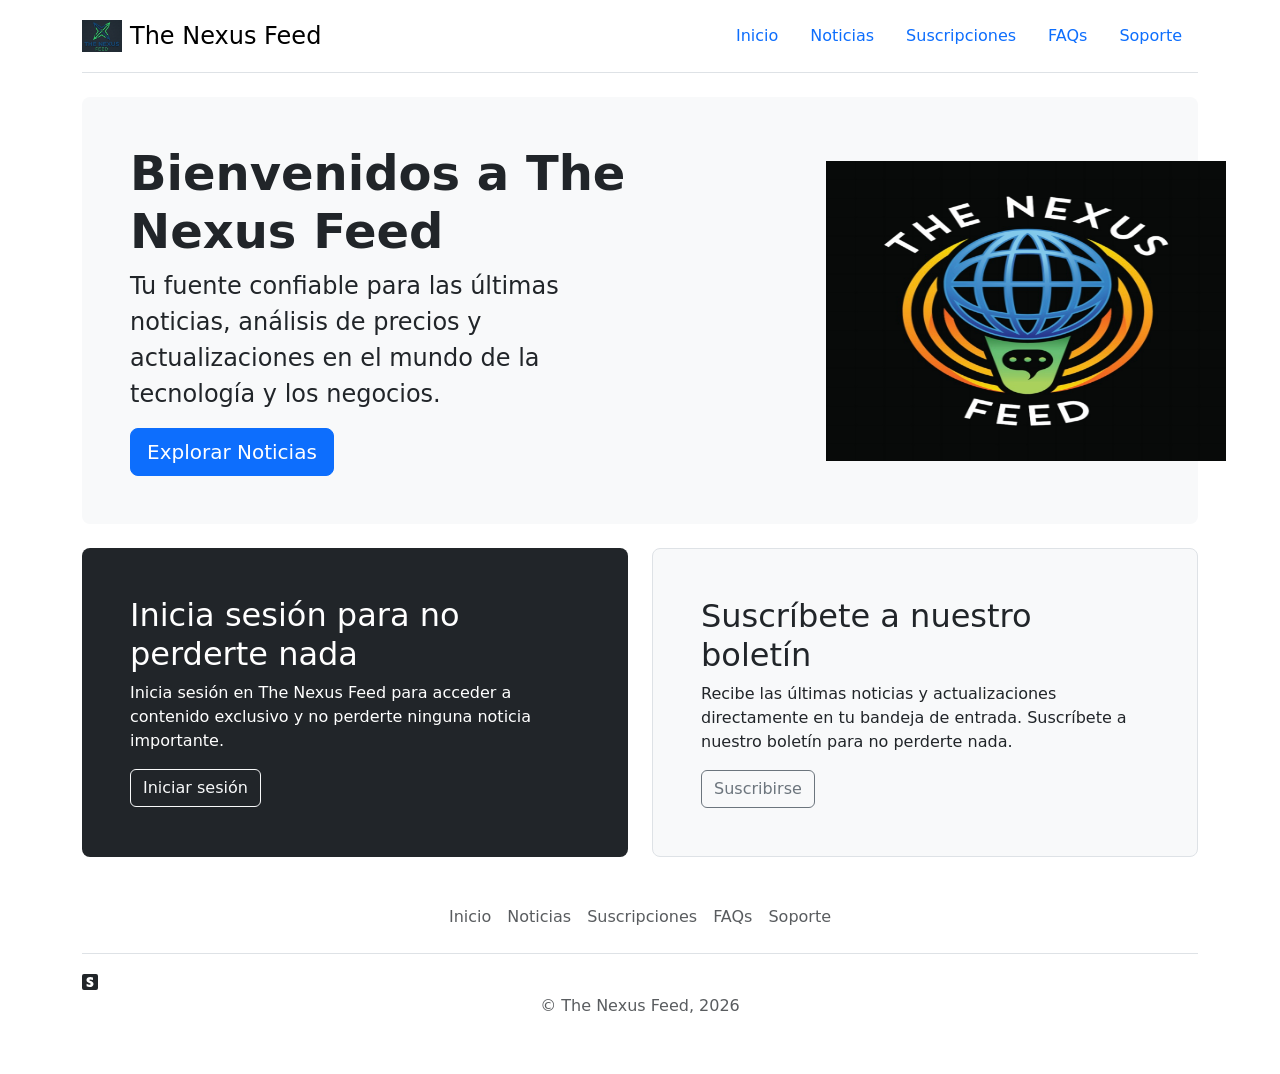
<file: index.html>
<!DOCTYPE html>
<html lang="en">    
<head>
    <meta charset="UTF-8">
    <meta name="viewport" content="width=device-width, initial-scale=1.0">
    <title>The Nexus Feed</title>
    <link href="https://cdn.jsdelivr.net/npm/bootstrap@5.3.8/dist/css/bootstrap.min.css" rel="stylesheet" integrity="sha384-sRIl4kxILFvY47J16cr9ZwB07vP4J8+LH7qKQnuqkuIAvNWLzeN8tE5YBujZqJLB" crossorigin="anonymous">
    <link rel="stylesheet" href="img2.css">
</head>
<body>
<div class="container"> 
    <header class="d-flex flex-wrap justify-content-center py-3 mb-4 border-bottom"> 
        <a href="/" class="d-flex align-items-center mb-3 mb-md-0 me-md-auto link-body-emphasis text-decoration-none"> 
            <img src="thenexusfeed.jpg" alt="The Nexus Feed" width="40" height="32" class="me-2">
            <span class="fs-4">The Nexus Feed </span> 
        </a> 
        <ul class="nav nav-pills"> 
            <li class="nav-item"> <a href="index.html" class="nav-link" aria-current="page">Inicio</a></li>
            <li class="nav-item"> <a href="noticias.html" class="nav-link" aria-current="page">Noticias</a></li>
            <li class="nav-item"> <a href="suscripciones.html" class="nav-link" aria-current="page" aria-current="page">Suscripciones</a> </li>
            <li class="nav-item"> <a href="faqs.html" class="nav-link" aria-current="page">FAQs</a> </li>
            <li class="nav-item"> <a href="soporte.html" class="nav-link" aria-current="page">Soporte</a> </li>
        </ul>
    </header>
</div>
<div class="container"> 
    <div class="p-5 mb-4 bg-light rounded-3"> <div class="row align-items-center"> <div class="col-md-8"> 
            <h1 class="display-5 fw-bold">Bienvenidos a The Nexus Feed</h1> 
            <p class="col-md-8 fs-4">Tu fuente confiable para las últimas noticias, análisis de precios y actualizaciones en el mundo de la tecnología y los negocios.</p> 
            <a href="noticias.html" class="btn btn-primary btn-lg" type="button">Explorar Noticias</a> 
    </div> 
    <div class="col-md-4 text-end">
        <img src="ok.jpg" alt="The Nexus Feed" width="400" height="300" class="img">
    </div>
    </div>
    </div>
    <div class="row align-items-md-stretch"> 
        <div class="col-md-6"> 
            <div class="h-100 p-5 text-bg-dark rounded-3"> 
                <h2>Inicia sesión para no perderte nada</h2> 
                <p>Inicia sesión en The Nexus Feed para acceder a contenido exclusivo y no perderte ninguna noticia importante.</p> 
                <a href="iniciarsesion.html" class="btn btn-outline-light" type="button">Iniciar sesión</a> 
            </div>
        </div> 
        <div class="col-md-6"> 
            <div class="h-100 p-5 bg-light border rounded-3"> 
                <h2>Suscríbete a nuestro boletín</h2> 
                <p>Recibe las últimas noticias y actualizaciones directamente en tu bandeja de entrada. Suscríbete a nuestro boletín para no perderte nada.</p> 
                <a href="suscripciones.html" class="btn btn-outline-secondary" type="button">Suscribirse</a> 
            </div>
        </div> 
    </div> 
</div> 
<div class="container"> 
    <footer class="py-3 my-4"> 
        <ul class="nav justify-content-center border-bottom pb-3 mb-3"> 
            <li class="nav-item"><a href="index.html" class="nav-link px-2 text-body-secondary">Inicio</a></li> 
            <li class="nav-item"><a href="noticias.html" class="nav-link px-2 text-body-secondary">Noticias</a></li> 
            <li class="nav-item"><a href="suscripciones.html" class="nav-link px-2 text-body-secondary">Suscripciones</a></li> 
            <li class="nav-item"><a href="faqs.html" class="nav-link px-2 text-body-secondary">FAQs</a></li> 
            <li class="nav-item"><a href="soporte.html" class="nav-link px-2 text-body-secondary">Soporte</a></li> 
        </ul> 
        <svg xmlns="http://www.w3.org/2000/svg" width="16" height="16" fill="currentColor" class="bi bi-stripe" viewBox="0 0 16 16">
  <path d="M2 0a2 2 0 0 0-2 2v12a2 2 0 0 0 2 2h12a2 2 0 0 0 2-2V2a2 2 0 0 0-2-2zm6.226 5.385c-.584 0-.937.164-.937.593 0 .468.607.674 1.36.93 1.228.415 2.844.963 2.851 2.993C11.5 11.868 9.924 13 7.63 13a7.7 7.7 0 0 1-3.009-.626V9.758c.926.506 2.095.88 3.01.88.617 0 1.058-.165 1.058-.671 0-.518-.658-.755-1.453-1.041C6.026 8.49 4.5 7.94 4.5 6.11 4.5 4.165 5.988 3 8.226 3a7.3 7.3 0 0 1 2.734.505v2.583c-.838-.45-1.896-.703-2.734-.703"/>
</svg>
            <p class="text-center text-body-secondary">© The Nexus Feed, 2026</p> 
        </footer> 
</div>
</body>
</html>
</file>
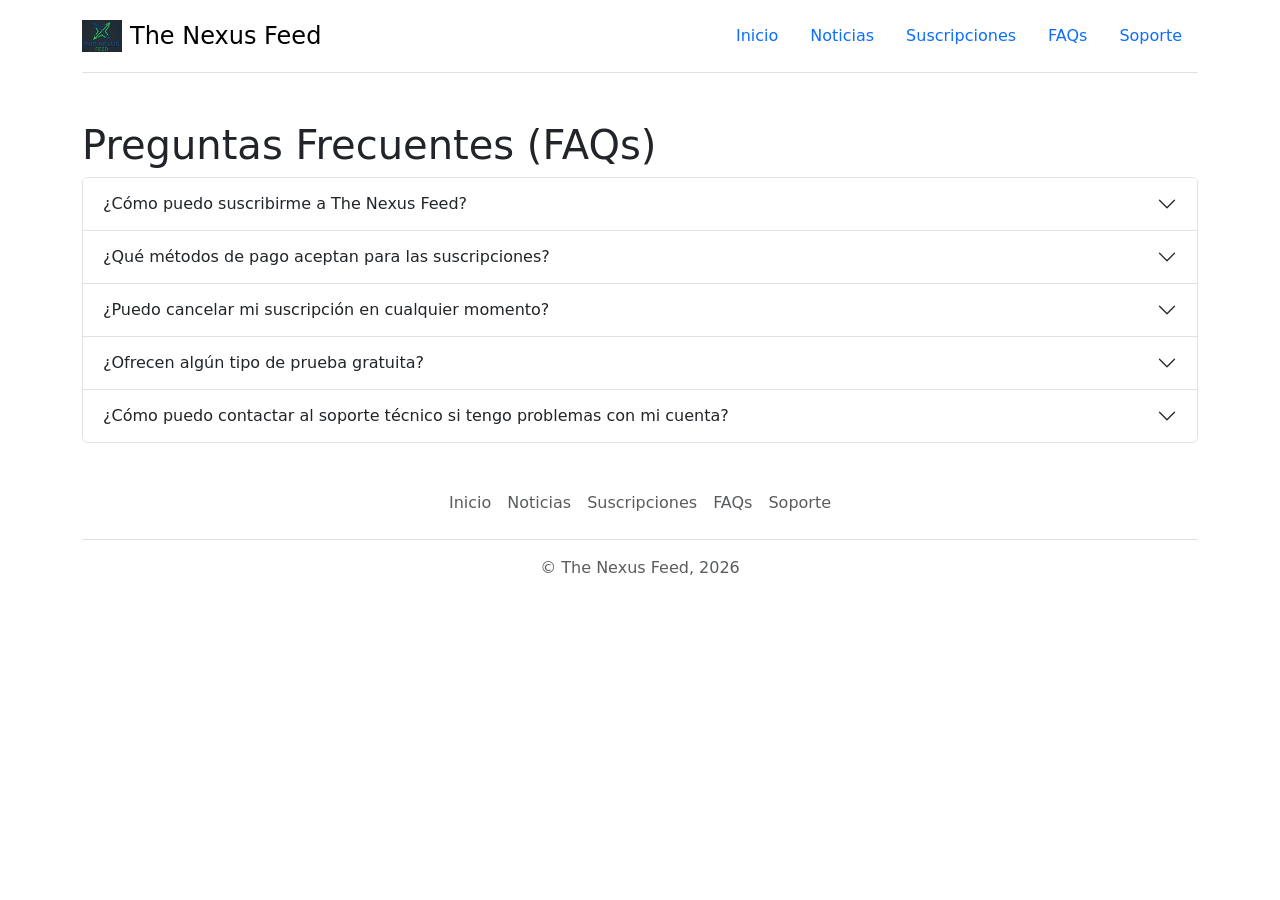
<file: faqs.html>
<!DOCTYPE html>
<html lang="en">
<head>
    <meta charset="UTF-8">
    <meta name="viewport" content="width=device-width, initial-scale=1.0">
    <title>FAQs</title>
    <link href="https://cdn.jsdelivr.net/npm/bootstrap@5.3.8/dist/css/bootstrap.min.css" rel="stylesheet" integrity="sha384-sRIl4kxILFvY47J16cr9ZwB07vP4J8+LH7qKQnuqkuIAvNWLzeN8tE5YBujZqJLB" crossorigin="anonymous">
</head>
<body>
    <div class="container"> 
    <header class="d-flex flex-wrap justify-content-center py-3 mb-4 border-bottom"> 
        <a href="/" class="d-flex align-items-center mb-3 mb-md-0 me-md-auto link-body-emphasis text-decoration-none"> 
            <img src="thenexusfeed.jpg" alt="The Nexus Feed" width="40" height="32" class="me-2">
            <span class="fs-4">The Nexus Feed </span> 
        </a> 
        <ul class="nav nav-pills"> 
            <li class="nav-item"> <a href="index.html" class="nav-link" aria-current="page">Inicio</a></li>
            <li class="nav-item"> <a href="noticias.html" class="nav-link" aria-current="page">Noticias</a></li>
            <li class="nav-item"> <a href="suscripciones.html" class="nav-link" aria-current="page">Suscripciones</a> </li>
            <li class="nav-item"> <a href="faqs.html" class="nav-link" aria-current="page">FAQs</a> </li>
            <li class="nav-item"> <a href="soporte.html" class="nav-link" aria-current="page">Soporte</a> </li>
        </ul>
    </header>
</div>
<svg xmlns="http://www.w3.org/2000/svg" class="d-none"> <symbol id="check2" viewBox="0 0 16 16"> <path d="M13.854 3.646a.5.5 0 0 1 0 .708l-7 7a.5.5 0 0 1-.708 0l-3.5-3.5a.5.5 0 1 1 .708-.708L6.5 10.293l6.646-6.647a.5.5 0 0 1 .708 0z"></path> </symbol> <symbol id="circle-half" viewBox="0 0 16 16"> <path d="M8 15A7 7 0 1 0 8 1v14zm0 1A8 8 0 1 1 8 0a8 8 0 0 1 0 16z"></path> </symbol> <symbol id="moon-stars-fill" viewBox="0 0 16 16"> <path d="M6 .278a.768.768 0 0 1 .08.858 7.208 7.208 0 0 0-.878 3.46c0 4.021 3.278 7.277 7.318 7.277.527 0 1.04-.055 1.533-.16a.787.787 0 0 1 .81.316.733.733 0 0 1-.031.893A8.349 8.349 0 0 1 8.344 16C3.734 16 0 12.286 0 7.71 0 4.266 2.114 1.312 5.124.06A.752.752 0 0 1 6 .278z"></path> <path d="M10.794 3.148a.217.217 0 0 1 .412 0l.387 1.162c.173.518.579.924 1.097 1.097l1.162.387a.217.217 0 0 1 0 .412l-1.162.387a1.734 1.734 0 0 0-1.097 1.097l-.387 1.162a.217.217 0 0 1-.412 0l-.387-1.162A1.734 1.734 0 0 0 9.31 6.593l-1.162-.387a.217.217 0 0 1 0-.412l1.162-.387a1.734 1.734 0 0 0 1.097-1.097l.387-1.162zM13.863.099a.145.145 0 0 1 .274 0l.258.774c.115.346.386.617.732.732l.774.258a.145.145 0 0 1 0 .274l-.774.258a1.156 1.156 0 0 0-.732.732l-.258.774a.145.145 0 0 1-.274 0l-.258-.774a1.156 1.156 0 0 0-.732-.732l-.774-.258a.145.145 0 0 1 0-.274l.774-.258c.346-.115.617-.386.732-.732L13.863.1z"></path> </symbol> <symbol id="sun-fill" viewBox="0 0 16 16"> <path d="M8 12a4 4 0 1 0 0-8 4 4 0 0 0 0 8zM8 0a.5.5 0 0 1 .5.5v2a.5.5 0 0 1-1 0v-2A.5.5 0 0 1 8 0zm0 13a.5.5 0 0 1 .5.5v2a.5.5 0 0 1-1 0v-2A.5.5 0 0 1 8 13zm8-5a.5.5 0 0 1-.5.5h-2a.5.5 0 0 1 0-1h2a.5.5 0 0 1 .5.5zM3 8a.5.5 0 0 1-.5.5h-2a.5.5 0 0 1 0-1h2A.5.5 0 0 1 3 8zm10.657-5.657a.5.5 0 0 1 0 .707l-1.414 1.415a.5.5 0 1 1-.707-.708l1.414-1.414a.5.5 0 0 1 .707 0zm-9.193 9.193a.5.5 0 0 1 0 .707L3.05 13.657a.5.5 0 0 1-.707-.707l1.414-1.414a.5.5 0 0 1 .707 0zm9.193 2.121a.5.5 0 0 1-.707 0l-1.414-1.414a.5.5 0 0 1 .707-.707l1.414 1.414a.5.5 0 0 1 0 .707zM4.464 4.465a.5.5 0 0 1-.707 0L2.343 3.05a.5.5 0 1 1 .707-.707l1.414 1.414a.5.5 0 0 1 0 .708z"></path> </symbol> 
</svg>
<svg xmlns="http://www.w3.org/2000/svg" class="d-none"> <symbol id="bootstrap" viewBox="0 0 118 94"> <title>Bootstrap</title> <path fill-rule="evenodd" clip-rule="evenodd" d="M24.509 0c-6.733 0-11.715 5.893-11.492 12.284.214 6.14-.064 14.092-2.066 20.577C8.943 39.365 5.547 43.485 0 44.014v5.972c5.547.529 8.943 4.649 10.951 11.153 2.002 6.485 2.28 14.437 2.066 20.577C12.794 88.106 17.776 94 24.51 94H93.5c6.733 0 11.714-5.893 11.491-12.284-.214-6.14.064-14.092 2.066-20.577 2.009-6.504 5.396-10.624 10.943-11.153v-5.972c-5.547-.529-8.934-4.649-10.943-11.153-2.002-6.484-2.28-14.437-2.066-20.577C105.214 5.894 100.233 0 93.5 0H24.508zM80 57.863C80 66.663 73.436 72 62.543 72H44a2 2 0 01-2-2V24a2 2 0 012-2h18.437c9.083 0 15.044 4.92 15.044 12.474 0 5.302-4.01 10.049-9.119 10.88v.277C75.317 46.394 80 51.21 80 57.863zM60.521 28.34H49.948v14.934h8.905c6.884 0 10.68-2.772 10.68-7.727 0-4.643-3.264-7.207-9.012-7.207zM49.948 49.2v16.458H60.91c7.167 0 10.964-2.876 10.964-8.281 0-5.406-3.903-8.178-11.425-8.178H49.948z"></path> </symbol> <symbol id="home" viewBox="0 0 16 16"> <path d="M8.354 1.146a.5.5 0 0 0-.708 0l-6 6A.5.5 0 0 0 1.5 7.5v7a.5.5 0 0 0 .5.5h4.5a.5.5 0 0 0 .5-.5v-4h2v4a.5.5 0 0 0 .5.5H14a.5.5 0 0 0 .5-.5v-7a.5.5 0 0 0-.146-.354L13 5.793V2.5a.5.5 0 0 0-.5-.5h-1a.5.5 0 0 0-.5.5v1.293L8.354 1.146zM2.5 14V7.707l5.5-5.5 5.5 5.5V14H10v-4a.5.5 0 0 0-.5-.5h-3a.5.5 0 0 0-.5.5v4H2.5z"></path> </symbol> <symbol id="speedometer2" viewBox="0 0 16 16"> <path d="M8 4a.5.5 0 0 1 .5.5V6a.5.5 0 0 1-1 0V4.5A.5.5 0 0 1 8 4zM3.732 5.732a.5.5 0 0 1 .707 0l.915.914a.5.5 0 1 1-.708.708l-.914-.915a.5.5 0 0 1 0-.707zM2 10a.5.5 0 0 1 .5-.5h1.586a.5.5 0 0 1 0 1H2.5A.5.5 0 0 1 2 10zm9.5 0a.5.5 0 0 1 .5-.5h1.5a.5.5 0 0 1 0 1H12a.5.5 0 0 1-.5-.5zm.754-4.246a.389.389 0 0 0-.527-.02L7.547 9.31a.91.91 0 1 0 1.302 1.258l3.434-4.297a.389.389 0 0 0-.029-.518z"></path> <path fill-rule="evenodd" d="M0 10a8 8 0 1 1 15.547 2.661c-.442 1.253-1.845 1.602-2.932 1.25C11.309 13.488 9.475 13 8 13c-1.474 0-3.31.488-4.615.911-1.087.352-2.49.003-2.932-1.25A7.988 7.988 0 0 1 0 10zm8-7a7 7 0 0 0-6.603 9.329c.203.575.923.876 1.68.63C4.397 12.533 6.358 12 8 12s3.604.532 4.923.96c.757.245 1.477-.056 1.68-.631A7 7 0 0 0 8 3z"></path> </symbol> <symbol id="table" viewBox="0 0 16 16"> <path d="M0 2a2 2 0 0 1 2-2h12a2 2 0 0 1 2 2v12a2 2 0 0 1-2 2H2a2 2 0 0 1-2-2V2zm15 2h-4v3h4V4zm0 4h-4v3h4V8zm0 4h-4v3h3a1 1 0 0 0 1-1v-2zm-5 3v-3H6v3h4zm-5 0v-3H1v2a1 1 0 0 0 1 1h3zm-4-4h4V8H1v3zm0-4h4V4H1v3zm5-3v3h4V4H6zm4 4H6v3h4V8z"></path> </symbol> <symbol id="people-circle" viewBox="0 0 16 16"> <path d="M11 6a3 3 0 1 1-6 0 3 3 0 0 1 6 0z"></path> <path fill-rule="evenodd" d="M0 8a8 8 0 1 1 16 0A8 8 0 0 1 0 8zm8-7a7 7 0 0 0-5.468 11.37C3.242 11.226 4.805 10 8 10s4.757 1.225 5.468 2.37A7 7 0 0 0 8 1z"></path> </symbol> <symbol id="collection" viewBox="0 0 16 16"> <path d="M2.5 3.5a.5.5 0 0 1 0-1h11a.5.5 0 0 1 0 1h-11zm2-2a.5.5 0 0 1 0-1h7a.5.5 0 0 1 0 1h-7zM0 13a1.5 1.5 0 0 0 1.5 1.5h13A1.5 1.5 0 0 0 16 13V6a1.5 1.5 0 0 0-1.5-1.5h-13A1.5 1.5 0 0 0 0 6v7zm1.5.5A.5.5 0 0 1 1 13V6a.5.5 0 0 1 .5-.5h13a.5.5 0 0 1 .5.5v7a.5.5 0 0 1-.5.5h-13z"></path> </symbol> <symbol id="calendar3" viewBox="0 0 16 16"> <path d="M14 0H2a2 2 0 0 0-2 2v12a2 2 0 0 0 2 2h12a2 2 0 0 0 2-2V2a2 2 0 0 0-2-2zM1 3.857C1 3.384 1.448 3 2 3h12c.552 0 1 .384 1 .857v10.286c0 .473-.448.857-1 .857H2c-.552 0-1-.384-1-.857V3.857z"></path> <path d="M6.5 7a1 1 0 1 0 0-2 1 1 0 0 0 0 2zm3 0a1 1 0 1 0 0-2 1 1 0 0 0 0 2zm3 0a1 1 0 1 0 0-2 1 1 0 0 0 0 2zm-9 3a1 1 0 1 0 0-2 1 1 0 0 0 0 2zm3 0a1 1 0 1 0 0-2 1 1 0 0 0 0 2zm3 0a1 1 0 1 0 0-2 1 1 0 0 0 0 2zm3 0a1 1 0 1 0 0-2 1 1 0 0 0 0 2zm-9 3a1 1 0 1 0 0-2 1 1 0 0 0 0 2zm3 0a1 1 0 1 0 0-2 1 1 0 0 0 0 2zm3 0a1 1 0 1 0 0-2 1 1 0 0 0 0 2z"></path> </symbol> <symbol id="cpu-fill" viewBox="0 0 16 16"> <path d="M6.5 6a.5.5 0 0 0-.5.5v3a.5.5 0 0 0 .5.5h3a.5.5 0 0 0 .5-.5v-3a.5.5 0 0 0-.5-.5h-3z"></path> <path d="M5.5.5a.5.5 0 0 0-1 0V2A2.5 2.5 0 0 0 2 4.5H.5a.5.5 0 0 0 0 1H2v1H.5a.5.5 0 0 0 0 1H2v1H.5a.5.5 0 0 0 0 1H2v1H.5a.5.5 0 0 0 0 1H2A2.5 2.5 0 0 0 4.5 14v1.5a.5.5 0 0 0 1 0V14h1v1.5a.5.5 0 0 0 1 0V14h1v1.5a.5.5 0 0 0 1 0V14h1v1.5a.5.5 0 0 0 1 0V14a2.5 2.5 0 0 0 2.5-2.5h1.5a.5.5 0 0 0 0-1H14v-1h1.5a.5.5 0 0 0 0-1H14v-1h1.5a.5.5 0 0 0 0-1H14v-1h1.5a.5.5 0 0 0 0-1H14A2.5 2.5 0 0 0 11.5 2V.5a.5.5 0 0 0-1 0V2h-1V.5a.5.5 0 0 0-1 0V2h-1V.5a.5.5 0 0 0-1 0V2h-1V.5zm1 4.5h3A1.5 1.5 0 0 1 11 6.5v3A1.5 1.5 0 0 1 9.5 11h-3A1.5 1.5 0 0 1 5 9.5v-3A1.5 1.5 0 0 1 6.5 5z"></path> </symbol> <symbol id="gear-fill" viewBox="0 0 16 16"> <path d="M9.405 1.05c-.413-1.4-2.397-1.4-2.81 0l-.1.34a1.464 1.464 0 0 1-2.105.872l-.31-.17c-1.283-.698-2.686.705-1.987 1.987l.169.311c.446.82.023 1.841-.872 2.105l-.34.1c-1.4.413-1.4 2.397 0 2.81l.34.1a1.464 1.464 0 0 1 .872 2.105l-.17.31c-.698 1.283.705 2.686 1.987 1.987l.311-.169a1.464 1.464 0 0 1 2.105.872l.1.34c.413 1.4 2.397 1.4 2.81 0l.1-.34a1.464 1.464 0 0 1 2.105-.872l.31.17c1.283.698 2.686-.705 1.987-1.987l-.169-.311a1.464 1.464 0 0 1 .872-2.105l.34-.1c1.4-.413 1.4-2.397 0-2.81l-.34-.1a1.464 1.464 0 0 1-.872-2.105l.17-.31c.698-1.283-.705-2.686-1.987-1.987l-.311.169a1.464 1.464 0 0 1-2.105-.872l-.1-.34zM8 10.93a2.929 2.929 0 1 1 0-5.86 2.929 2.929 0 0 1 0 5.858z"></path> </symbol> <symbol id="speedometer" viewBox="0 0 16 16"> <path d="M8 2a.5.5 0 0 1 .5.5V4a.5.5 0 0 1-1 0V2.5A.5.5 0 0 1 8 2zM3.732 3.732a.5.5 0 0 1 .707 0l.915.914a.5.5 0 1 1-.708.708l-.914-.915a.5.5 0 0 1 0-.707zM2 8a.5.5 0 0 1 .5-.5h1.586a.5.5 0 0 1 0 1H2.5A.5.5 0 0 1 2 8zm9.5 0a.5.5 0 0 1 .5-.5h1.5a.5.5 0 0 1 0 1H12a.5.5 0 0 1-.5-.5zm.754-4.246a.389.389 0 0 0-.527-.02L7.547 7.31A.91.91 0 1 0 8.85 8.569l3.434-4.297a.389.389 0 0 0-.029-.518z"></path> <path fill-rule="evenodd" d="M6.664 15.889A8 8 0 1 1 9.336.11a8 8 0 0 1-2.672 15.78zm-4.665-4.283A11.945 11.945 0 0 1 8 10c2.186 0 4.236.585 6.001 1.606a7 7 0 1 0-12.002 0z"></path> </symbol> <symbol id="toggles2" viewBox="0 0 16 16"> <path d="M9.465 10H12a2 2 0 1 1 0 4H9.465c.34-.588.535-1.271.535-2 0-.729-.195-1.412-.535-2z"></path> <path d="M6 15a3 3 0 1 0 0-6 3 3 0 0 0 0 6zm0 1a4 4 0 1 1 0-8 4 4 0 0 1 0 8zm.535-10a3.975 3.975 0 0 1-.409-1H4a1 1 0 0 1 0-2h2.126c.091-.355.23-.69.41-1H4a2 2 0 1 0 0 4h2.535z"></path> <path d="M14 4a4 4 0 1 1-8 0 4 4 0 0 1 8 0z"></path> </symbol> <symbol id="tools" viewBox="0 0 16 16"> <path d="M1 0L0 1l2.2 3.081a1 1 0 0 0 .815.419h.07a1 1 0 0 1 .708.293l2.675 2.675-2.617 2.654A3.003 3.003 0 0 0 0 13a3 3 0 1 0 5.878-.851l2.654-2.617.968.968-.305.914a1 1 0 0 0 .242 1.023l3.356 3.356a1 1 0 0 0 1.414 0l1.586-1.586a1 1 0 0 0 0-1.414l-3.356-3.356a1 1 0 0 0-1.023-.242L10.5 9.5l-.96-.96 2.68-2.643A3.005 3.005 0 0 0 16 3c0-.269-.035-.53-.102-.777l-2.14 2.141L12 4l-.364-1.757L13.777.102a3 3 0 0 0-3.675 3.68L7.462 6.46 4.793 3.793a1 1 0 0 1-.293-.707v-.071a1 1 0 0 0-.419-.814L1 0zm9.646 10.646a.5.5 0 0 1 .708 0l3 3a.5.5 0 0 1-.708.708l-3-3a.5.5 0 0 1 0-.708zM3 11l.471.242.529.026.287.445.445.287.026.529L5 13l-.242.471-.026.529-.445.287-.287.445-.529.026L3 15l-.471-.242L2 14.732l-.287-.445L1.268 14l-.026-.529L1 13l.242-.471.026-.529.445-.287.287-.445.529-.026L3 11z"></path> </symbol> <symbol id="chevron-right" viewBox="0 0 16 16"> <path fill-rule="evenodd" d="M4.646 1.646a.5.5 0 0 1 .708 0l6 6a.5.5 0 0 1 0 .708l-6 6a.5.5 0 0 1-.708-.708L10.293 8 4.646 2.354a.5.5 0 0 1 0-.708z"></path> </symbol> <symbol id="geo-fill" viewBox="0 0 16 16"> <path fill-rule="evenodd" d="M4 4a4 4 0 1 1 4.5 3.969V13.5a.5.5 0 0 1-1 0V7.97A4 4 0 0 1 4 3.999zm2.493 8.574a.5.5 0 0 1-.411.575c-.712.118-1.28.295-1.655.493a1.319 1.319 0 0 0-.37.265.301.301 0 0 0-.057.09V14l.002.008a.147.147 0 0 0 .016.033.617.617 0 0 0 .145.15c.165.13.435.27.813.395.751.25 1.82.414 3.024.414s2.273-.163 3.024-.414c.378-.126.648-.265.813-.395a.619.619 0 0 0 .146-.15.148.148 0 0 0 .015-.033L12 14v-.004a.301.301 0 0 0-.057-.09 1.318 1.318 0 0 0-.37-.264c-.376-.198-.943-.375-1.655-.493a.5.5 0 1 1 .164-.986c.77.127 1.452.328 1.957.594C12.5 13 13 13.4 13 14c0 .426-.26.752-.544.977-.29.228-.68.413-1.116.558-.878.293-2.059.465-3.34.465-1.281 0-2.462-.172-3.34-.465-.436-.145-.826-.33-1.116-.558C3.26 14.752 3 14.426 3 14c0-.599.5-1 .961-1.243.505-.266 1.187-.467 1.957-.594a.5.5 0 0 1 .575.411z"></path> </symbol> 
</svg>
<div class="container mt-5">
    <h1>Preguntas Frecuentes (FAQs)</h1>
    <div class="accordion" id="faqAccordion"> 
        <div class="accordion-item">
            <h2 class="accordion-header" id="headingOne">
                <button class="accordion-button collapsed" type="button" data-bs-toggle="collapse" data-bs-target="#collapseOne" aria-expanded="false" aria-controls="collapseOne">
                    ¿Cómo puedo suscribirme a The Nexus Feed?
                </button>
            </h2>
            <div id="collapseOne" class="accordion-collapse collapse" aria-labelledby="headingOne" data-bs-parent="#faqAccordion">
                <div class="accordion-body">
                    Para suscribirte a The Nexus Feed, simplemente haz clic en el botón "Suscribirse" en la página de inicio y sigue las instrucciones para crear tu cuenta.
                </div>
            </div>
        </div>
        <div class="accordion-item">
            <h2 class="accordion-header" id="headingTwo">
                <button class="accordion-button collapsed" type="button" data-bs-toggle="collapse" data-bs-target="#collapseTwo" aria-expanded="true" aria-controls="collapseTwo">
                    ¿Qué métodos de pago aceptan para las suscripciones?
                </button>
            </h2>
            <div id="collapseTwo" class="accordion-collapse collapse" aria-labelledby="headingTwo" data-bs-parent="#faqAccordion">
                <div class="accordion-body">
                    Aceptamos tarjetas de crédito, débito y PayPal para las suscripciones. También ofrecemos opciones de pago mensual y anual.
                </div>
            </div>
        </div>
        <div class="accordion-item">
            <h2 class="accordion-header" id="headingThree">
                <button class="accordion-button collapsed" type="button" data-bs-toggle="collapse" data-bs-target="#collapseThree" aria-expanded="false" aria-controls="collapseThree">
                    ¿Puedo cancelar mi suscripción en cualquier momento?
                </button>
            </h2>
            <div id="collapseThree" class="accordion-collapse collapse" aria-labelledby="headingThree" data-bs-parent="#faqAccordion">
                <div class="accordion-body">
                    Sí, puedes cancelar tu suscripción en cualquier momento desde tu cuenta. No se te cobrará por el próximo ciclo de facturación después de la cancelación.
                </div>
            </div>
        </div>
        <div class="accordion-item">
            <h2 class="accordion-header" id="headingFour">
                <button class="accordion-button collapsed" type="button" data-bs-toggle="collapse" data-bs-target="#collapseFour" aria-expanded="false" aria-controls="collapseFour">
                    ¿Ofrecen algún tipo de prueba gratuita?
                </button>
            </h2>
            <div id="collapseFour" class="accordion-collapse collapse" aria-labelledby="headingFour" data-bs-parent="#faqAccordion">
                <div class="accordion-body">
                    Sí, ofrecemos una prueba gratuita de 7 días para que puedas explorar todas las funciones de The Nexus Feed antes de comprometerte con una suscripción.
                </div>
            </div>
        </div>
        <div class="accordion-item">
            <h2 class="accordion-header" id="headingFive">
                <button class="accordion-button collapsed" type="button" data-bs-toggle="collapse" data-bs-target="#collapseFive" aria-expanded="false" aria-controls="collapseFive">
                    ¿Cómo puedo contactar al soporte técnico si tengo problemas con mi cuenta?
                </button>
            </h2>
            <div id="collapseFive" class="accordion-collapse collapse" aria-labelledby="headingFive" data-bs-parent="#faqAccordion">
                <div class="accordion-body">
                    Puedes contactar a nuestro equipo de soporte técnico a través del formulario de contacto en nuestro sitio web o enviando un correo electrónico a soporte@thenexusfeed.com. Estamos disponibles para ayudarte con cualquier problema que puedas tener. También ofrecemos soporte en vivo durante horas hábiles para asistencia inmediata. No dudes en comunicarte con nosotros si necesitas ayuda. ¡Estamos aquí para ayudarte! 
                </div>
            </div>
        </div>
    </div>
</div>
<div class="container"> <footer class="py-3 my-4"> <ul class="nav justify-content-center border-bottom pb-3 mb-3"> <li class="nav-item"><a href="index.html" class="nav-link px-2 text-body-secondary">Inicio</a></li> <li class="nav-item"><a href="noticias.html" class="nav-link px-2 text-body-secondary">Noticias</a></li> <li class="nav-item"><a href="suscripciones.html" class="nav-link px-2 text-body-secondary">Suscripciones</a></li> <li class="nav-item"><a href="faqs.html" class="nav-link px-2 text-body-secondary">FAQs</a></li> <li class="nav-item"><a href="soporte.html" class="nav-link px-2 text-body-secondary">Soporte</a></li> </ul> <p class="text-center text-body-secondary">© The Nexus Feed, 2026</p> </footer> </div>
<script src="https://cdn.jsdelivr.net/npm/bootstrap@5.3.0/dist/js/bootstrap.bundle.min.js"></script>
</body>
</html>
</file>
<file: img2.css>
.img-fluid
{
    display: block;
    margin-left: 775px;
    margin-right: 40px;
    position:inherit;
}
.col-lg-6
{
    position: absolute;
    right: 17%;
    transform: translateX(-50%);
    margin-right: 0px;
}
</file>
